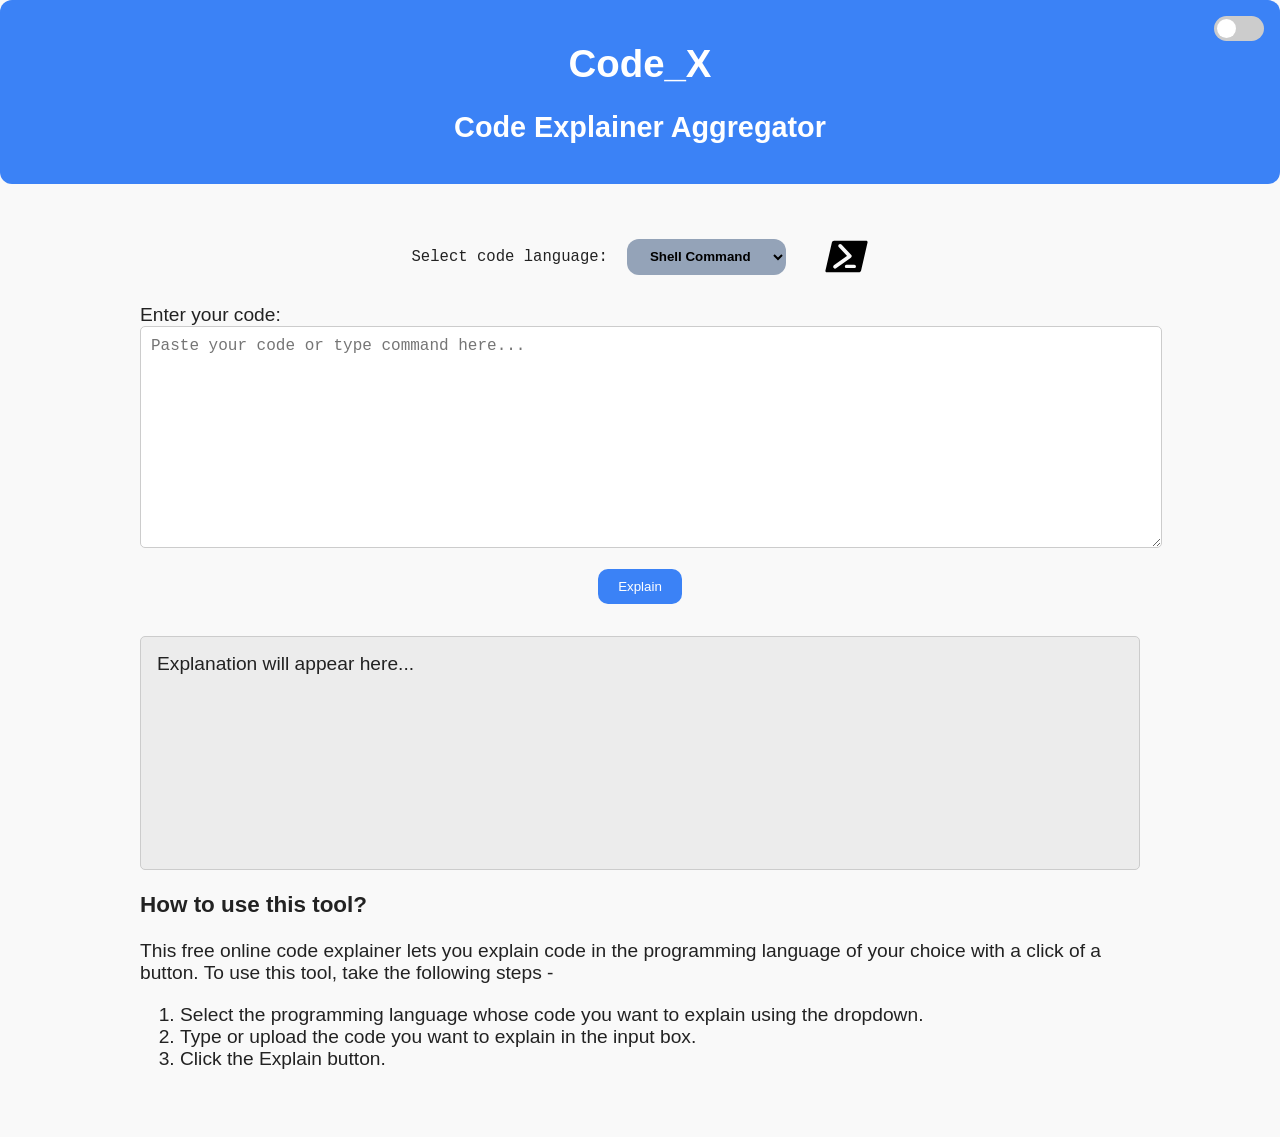
<file: index.html>
<!DOCTYPE html>
<html lang="en">
<head>
  <meta charset="UTF-8">
  <meta name="viewport" content="width=device-width, initial-scale=1.0"> 
  <title>BetterCode ~ Code_X</title>
  <link rel="stylesheet" href="style.css">
  <link rel="icon" href="images/codeXlogo.jpg" type="image/jpg">
  <link id="blacky" rel="stylesheet" href="style.css">
  <link rel="stylesheet" href="mobile.css">
</head>
<body>
  <header>
    <b><h1>Code_X</h1></b>
    <h2>Code Explainer Aggregator</h2>
    <label class="switch">
      <input type="checkbox" id="themeToggle" onchange="toggleTheme()">
      <span class="slider"></span>
    </label>
  </header>

  <div class="container">
    <!-- Dropdown selector -->
     <div id="celectorCont">
    <label for="modeSelect"><pre>Select code language:  </pre></label>
    <select id="modeSelect" onchange="selectMode()" >
      <option value="shell">Shell Command</option>
      <option value="actionscript">ActionScript</option>
      <option value="ada">Ada</option>
      <option value="assembly">Assembly</option>
      <option value="bash">Bash</option>
      <option value="c">C</option>
      <option value="c++">C++</option>
      <option value="cobol">COBOL</option>
      <option value="carbon">Carbon</option>
      <option value="clojure">Clojure</option>
      <option value="coffeescript">CoffeeScript</option>
      <option value="crystal">Crystal</option>
      <option value="csharp">Csharp</option>
      <option value="dart">Dart</option>
      <option value="delphi">Delphi</option>
      <option value="elixir">Elixir</option>
      <option value="elm">Elm</option>
      <option value="erlang">Erlang</option>
      <option value="fortran">Fortran</option>
      <option value="fsharp">Fsharp</option>
      <option value="gleam">Gleam</option>
      <option value="golang">Golang</option>
      <option value="grain">Grain</option>
      <option value="groovy">Groovy</option>
      <option value="haskell">Haskell</option>
      <option value="haxe">Haxe</option>
      <option value="janet">Janet</option>
      <option value="java">Java</option>
      <option value="javascript">JavaScript</option>
      <option value="julia">Julia</option>
      <option value="kotlin">Kotlin</option>
      <option value="lisp">Lisp</option>
      <option value="lua">Lua</option>
      <option value="matlab">Matlab</option>
      <option value="nim">Nim</option>
      <option value="ocaml">OCaml</option>
      <option value="oberon+">Oberon+</option>
      <option value="objc">Objective_C</option>
      <option value="php">PHP</option>
      <option value="pascal">Pascal</option>
      <option value="perl">Perl</option>
      <option value="shell">PowerShell</option>
      <option value="pyspark">PySpark</option>
      <option value="pyspark">Pyspark</option>
      <option value="python">Python</option>
      <option value="r">R</option>
      <option value="racket">Racket</option>
      <option value="raku">Raku</option>
      <option value="ruby">Ruby</option>
      <option value="rust">Rust</option>
      <option value="sas">SAS</option>
      <option value="sql">SQL</option>
      <option value="scala">Scala</option>
      <option value="scheme">Scheme</option>
      <option value="swift">Swift</option>
      <option value="tcl">Tcl</option>
      <option value="typescript">TypeScript</option>
      <option value="vb.net">VB.NET</option>
      <option value="vb6">VB6</option>
      <option value="vba">VBA</option>
      <option value="vbscript">VBScript</option>
      <option value="vala">Vala</option>
      <option value="wren">Wren</option>
      <option value="zig">Zig</option>
    </select>
    <pre>    </pre>
    <img id="languageImage" src="images/powershell.svg" alt="input language icon">
     </div>
    <br>
    <label for="codeInput">Enter your code:</label>
    <textarea id="codeInput" placeholder="Paste your code or type command here..."></textarea>
    <div  id="explainBtn">
    <button onclick="explainCode() ">Explain</button>
    </div>

    <div id="output">
      <div id="responce">Explanation will appear here...</div>
      <div id="default"> </div>
    </div>

     <div class="mb-4">
      <h3 class="font-bold my-4 text-xl sm:text-2xl">How to use this tool?</h3>
      <p>
        This free online code explainer lets you explain code in the programming language of your choice with a click of a button. To use this tool, take the following steps -
      <!-- -->
      </p>
      <ol class="list-decimal pl-8 text-base sm:text-lg">
        <li>Select the programming language whose code you want to explain using the dropdown.</li>
        <li>Type or upload the code you want to explain in the input box.</li>
        <li>Click the Explain button.</li>
      </ol>
    </div>
    
  </div>

  <script src="responce.js"></script>
  <script src="alternate.js"></script>
  <script src="shell.js"></script>

</body>

</html>
</file>
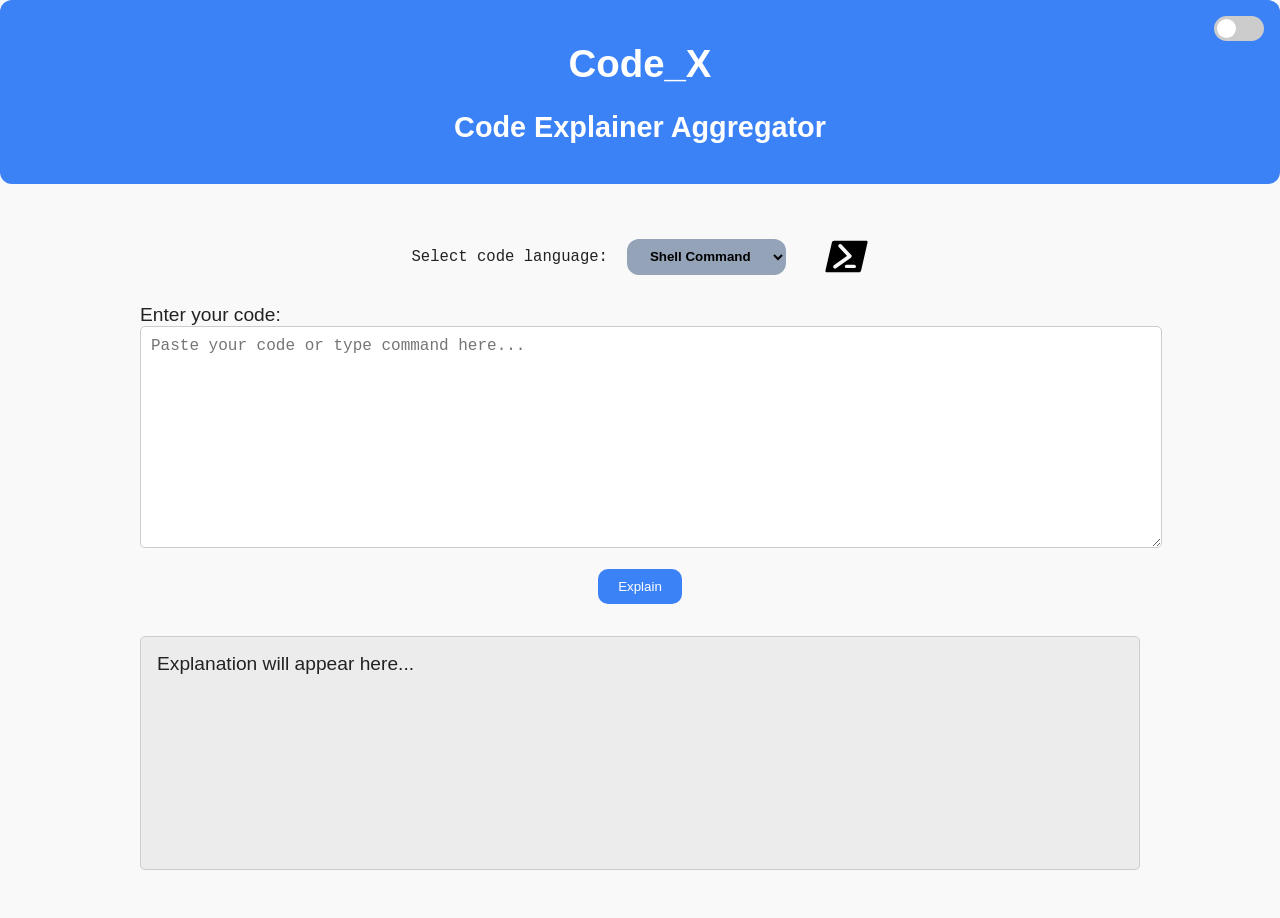
<file: codeGUI.html>
<!DOCTYPE html>
<html lang="en">
<head>
  <meta charset="UTF-8">
  <title>BetterCode ~ Code_X</title>
  <link rel="stylesheet" href="style.css">
  <link rel="icon" href="images/codeXlogo.jpg" type="image/jpg">
  <link id="blacky" rel="stylesheet" href="style.css">
</head>
<body>
  <header>
    <b><h1>Code_X</h1></b>
    <h2>Code Explainer Aggregator</h2>
    <label class="switch">
      <input type="checkbox" id="themeToggle" onchange="toggleTheme()">
      <span class="slider"></span>
    </label>
  </header>

  <div class="container">
    <!-- Dropdown selector -->
     <div id="celectorCont">
    <label for="modeSelect"><pre>Select code language:  </pre></label>
    <select id="modeSelect" onchange="selectMode()" >
      <option value="shell">Shell Command</option>
      <option value="actionscript">ActionScript</option>
      <option value="ada">Ada</option>
      <option value="assembly">Assembly</option>
      <option value="bash">Bash</option>
      <option value="c">C</option>
      <option value="c++">C++</option>
      <option value="cobol">COBOL</option>
      <option value="carbon">Carbon</option>
      <option value="clojure">Clojure</option>
      <option value="coffeescript">CoffeeScript</option>
      <option value="crystal">Crystal</option>
      <option value="csharp">Csharp</option>
      <option value="dart">Dart</option>
      <option value="delphi">Delphi</option>
      <option value="elixir">Elixir</option>
      <option value="elm">Elm</option>
      <option value="erlang">Erlang</option>
      <option value="fortran">Fortran</option>
      <option value="fsharp">Fsharp</option>
      <option value="gleam">Gleam</option>
      <option value="golang">Golang</option>
      <option value="grain">Grain</option>
      <option value="groovy">Groovy</option>
      <option value="haskell">Haskell</option>
      <option value="haxe">Haxe</option>
      <option value="janet">Janet</option>
      <option value="java">Java</option>
      <option value="javascript">JavaScript</option>
      <option value="julia">Julia</option>
      <option value="kotlin">Kotlin</option>
      <option value="lisp">Lisp</option>
      <option value="lua">Lua</option>
      <option value="matlab">Matlab</option>
      <option value="nim">Nim</option>
      <option value="ocaml">OCaml</option>
      <option value="oberon+">Oberon+</option>
      <option value="objc">Objective_C</option>
      <option value="PHP">PHP</option>
      <option value="pascal">Pascal</option>
      <option value="perl">Perl</option>
      <option value="shell">PowerShell</option>
      <option value="pyspark">PySpark</option>
      <option value="pyspark">Pyspark</option>
      <option value="python">Python</option>
      <option value="r">R</option>
      <option value="racket">Racket</option>
      <option value="raku">Raku</option>
      <option value="ruby">Ruby</option>
      <option value="rust">Rust</option>
      <option value="sas">SAS</option>
      <option value="sql">SQL</option>
      <option value="scala">Scala</option>
      <option value="scheme">Scheme</option>
      <option value="swift">Swift</option>
      <option value="tcl">Tcl</option>
      <option value="typescript">TypeScript</option>
      <option value="vb.net">VB.NET</option>
      <option value="vb6">VB6</option>
      <option value="vba">VBA</option>
      <option value="vbscript">VBScript</option>
      <option value="vala">Vala</option>
      <option value="wren">Wren</option>
      <option value="zig">Zig</option>
    </select>
    <pre>    </pre>
    <img id="languageImage" src="images/powershell.svg" alt="input language icon">
     </div>
    <br>
    <label for="codeInput">Enter your code:</label>
    <textarea id="codeInput" placeholder="Paste your code or type command here..."></textarea>
    <div  id="explainBtn">
    <button onclick="explainCode() ">Explain</button>
    </div>

    <div id="output">
      <div id="responce">Explanation will appear here...</div>
      <div id="default"> </div>
    </div>
  </div>

  <script src="responce.js"></script>
  <script src="alternate.js"></script>

</body>

</html>
</file>
<file: style.css>
:root {
  --bg-light: #f9f9f9;
  --text-light: #222;
  --bg-dark: #1e293b;
  --text-dark: #f1f5f9;
  --primary: #0513d8;
  --headprimary: #3b82f6;
  --background: #0f172a;
  --radius: 12px;
  --secondary: #94a3b8;
}

a {
  color: var(--headprimary);
}
a:hover {
  color: #4CAF50;
}

body {
  font-family: Arial, sans-serif;
  background-color: var(--bg-light);
  color: var(--text-light);
  margin: 0;
  padding: 0;
  transition: background-color 0.3s, color 0.3s;
  font-size: larger;
}

.dark-mode {
  background-color: var(--bg-dark);
  color: var(--text-dark);
}

header {
  padding: 1rem;
  text-align: center;
  background: var(--headprimary);
  color: white;
  position: relative;
  border-radius: var(--radius);
}

.container {
  max-width: 1000px;
  margin: 2rem auto;
  padding: 1rem;
}

textarea {
  width: 100%;
  min-height: 200px;
  padding: 10px;
  font-size: 1rem;
  border: 1px solid #ccc;
  border-radius: 5px;
  resize: vertical;
}

button {
  margin-top: 1rem;
  padding: 10px 20px;
  background: var(--headprimary);
  color: white;
  border: none;
  border-radius: 10px;
  cursor: pointer;
}

button:hover {
  opacity: 0.9;
}

#output {
  margin-top: 2rem;
  padding: 1rem;
  border: 1px solid #ccc;
  border-radius: 5px;
  min-height: 200px;
  background: rgba(0,0,0,0.05);
}

/* Slider toggle */
.switch {
  position: absolute;
  top: 1rem;
  right: 1rem;
  display: inline-block;
  width: 50px;
  height: 25px;
  border:
}

.switch input {
  display: none;
}

.slider {
  position: absolute;
  cursor: pointer;
  top: 0;
  left: 0;
  right: 0;
  bottom: 0;
  background-color: #ccc;
  transition: 0.4s;
  border-radius: 25px;
}

.slider:before {
  align-items: center;
  position: absolute;
  content: "";
  height: 19px;
  width: 19px;
  left: 3px;
  bottom: 3px;
  background-color: #fff;
  transition: 0.4s;
  border-radius: 50%;
}

input:checked + .slider {
  background-color: #4CAF50;
}

input:checked + .slider:before {
  transform: translateX(24px);
}

#languageImage{
  width: 45px;
}
#celectorCont, #explainBtn{
  align-items: center;
  min-height: 47px;
  flex: auto;
  display: flex;
  justify-content: center;
  align-items: center;
}

select{
    background: var(--secondary);
    color: #000000;
    border: none;
    border-radius: var(--radius);
    padding: 0.6rem 1.2rem;
    font-weight: 600;
    cursor: pointer;
    transition: var(--background) 0.2s ease;
}

@media (max-width: 600px){
  /* mobile device css test --> under development */
    body{
        font-size: 19px;
        margin: 0;
        padding: 0;
        line-height: 1.7;
    }

     button{
        width: 2rem;
        padding: 0.75rem;
     }

     container {
        width: 100%;
        padding: 0.75rem;
     }
}
</file>
<file: mobile.css>
@media (max-width: 600px){
    body{
        font-size: 19px;
        margin: 0;
        padding: 0;
        line-height: 1.5;
    }

     button{
        width: 2rem;
        padding: 0.75rem;
     }

     container {
        width: 100%;
        padding: 0.75rem;
     }
}
</file>
